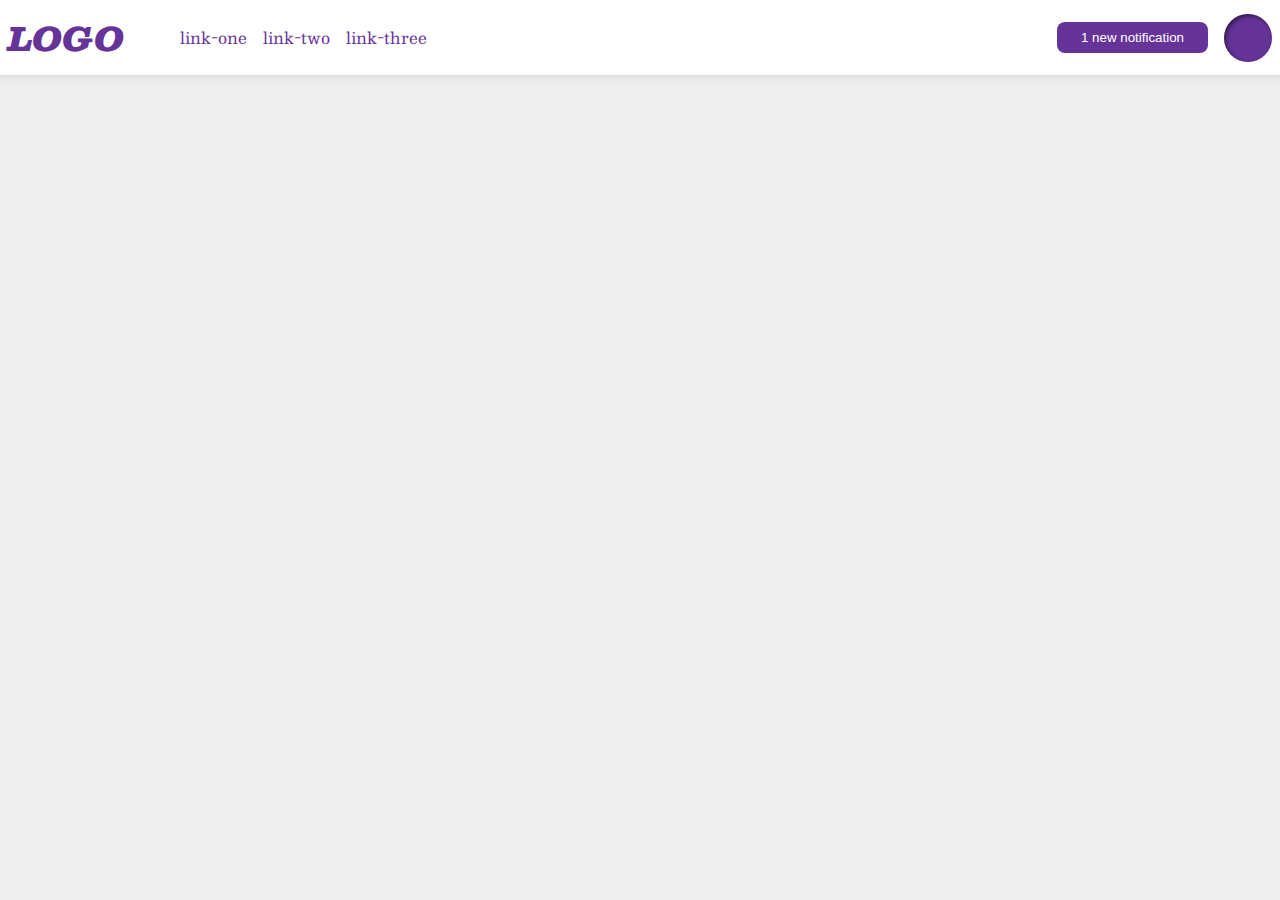
<file: flex/03-flex-header-2/index.html>
<!DOCTYPE html>
<html lang="en">
  <head>
    <meta charset="UTF-8" />
    <meta http-equiv="X-UA-Compatible" content="IE=edge" />
    <meta name="viewport" content="width=device-width, initial-scale=1.0" />
    <title>Flex Header 2</title>
    <link rel="stylesheet" href="style.css" />
  </head>
  <body>
    <div class="header">
      <div class="left">
        <div class="logo">LOGO</div>
        <ul class="links">
          <li><a href="https://google.com">link-one</a></li>
          <li><a href="https://google.com">link-two</a></li>
          <li><a href="https://google.com">link-three</a></li>
        </ul>
      </div>
      <div class="right">
        <button class="notifications">1 new notification</button>
        <div class="profile-image"></div>
      </div>
    </div>
  </body>
</html>
</file>
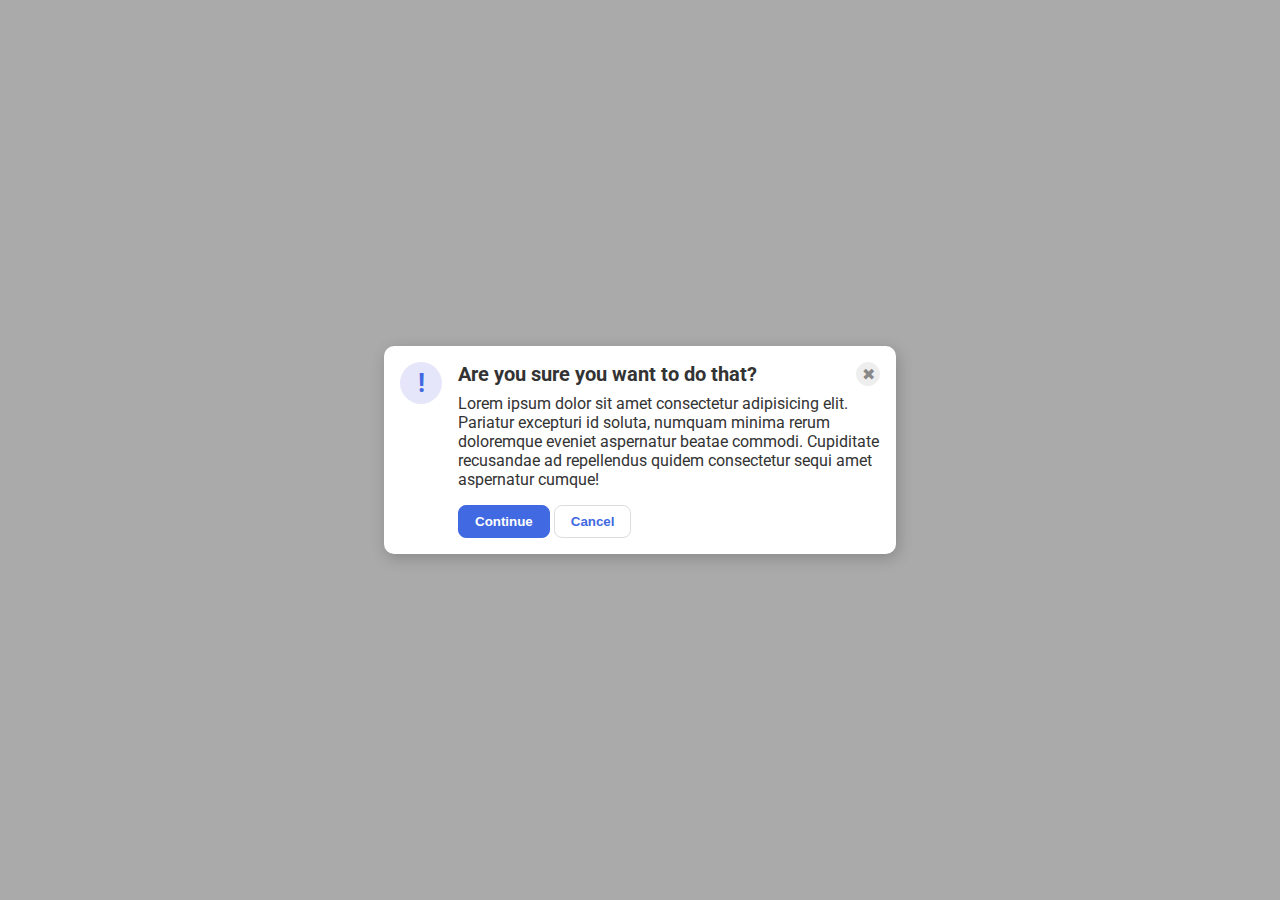
<file: flex/05-flex-modal/index.html>
<!DOCTYPE html>
<html lang="en">
  <head>
    <meta charset="UTF-8" />
    <meta http-equiv="X-UA-Compatible" content="IE=edge" />
    <meta name="viewport" content="width=device-width, initial-scale=1.0" />
    <link rel="stylesheet" href="style.css" />
    <title>Modal</title>
  </head>
  <body>
    <div class="modal">
      <div class="icon">!</div>
      <div class="container">
        <div class="header">
          Are you sure you want to do that?
          <button class="close-button">✖</button>
        </div>
        <div class="text">
          Lorem ipsum dolor sit amet consectetur adipisicing elit. Pariatur
          excepturi id soluta, numquam minima rerum doloremque eveniet
          aspernatur beatae commodi. Cupiditate recusandae ad repellendus quidem
          consectetur sequi amet aspernatur cumque!
        </div>
        <button class="continue">Continue</button>
        <button class="cancel">Cancel</button>
      </div>
    </div>
  </body>
</html>
</file>
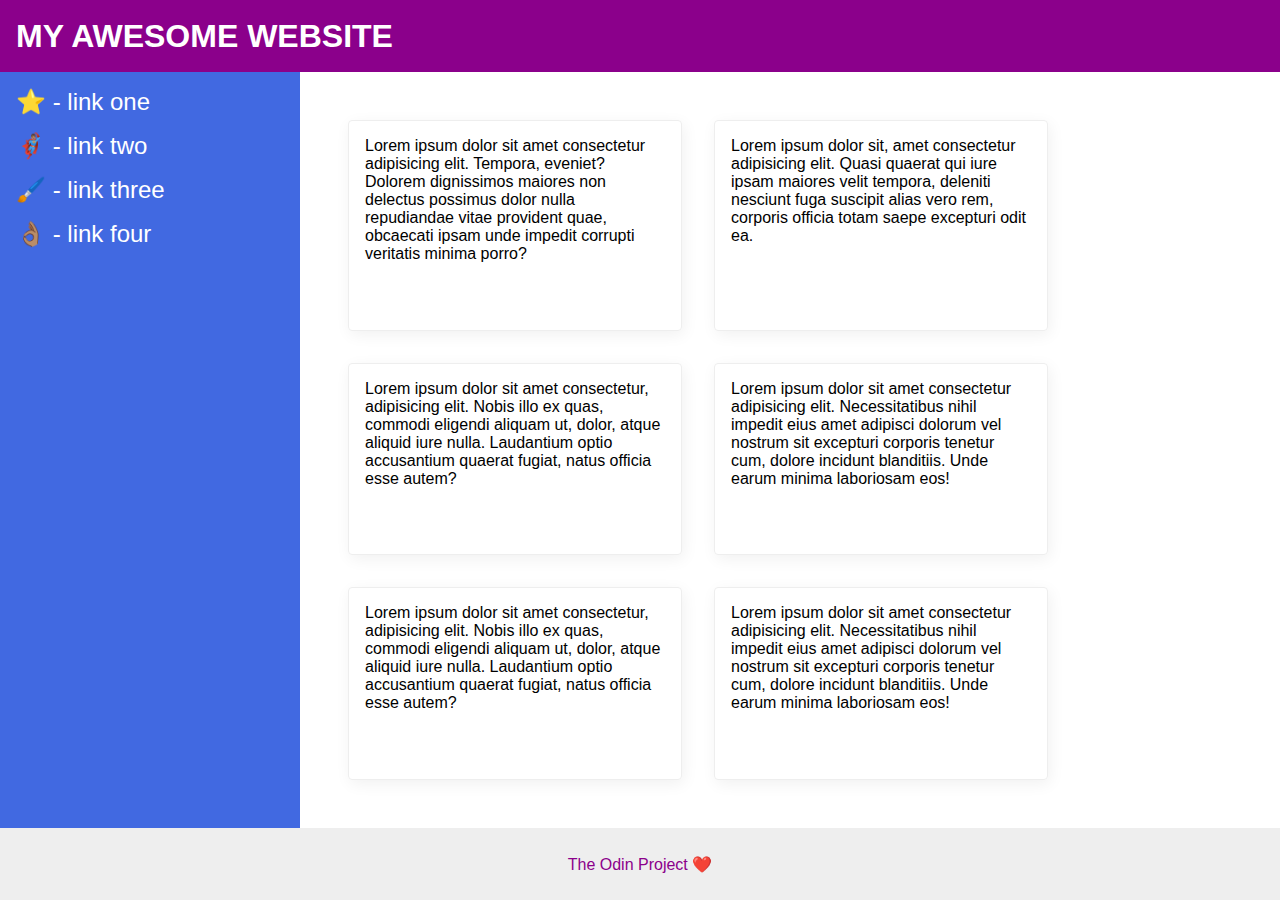
<file: flex/07-flex-layout-2/index.html>
<!DOCTYPE html>
<html lang="en">
  <head>
    <meta charset="UTF-8">
    <meta http-equiv="X-UA-Compatible" content="IE=edge">
    <meta name="viewport" content="width=device-width, initial-scale=1.0">
    <title>The Holy Grail</title>
    <link rel="stylesheet" href="style.css">
  </head>
  <body>
    <div class="header">
      MY AWESOME WEBSITE
    </div>
    
    <div class="main">
      <div class="sidebar">
        <ul>
          <li><a href="#">⭐ - link one</a></li>
          <li><a href="#">🦸🏽‍♂️ - link two</a></li>
          <li><a href="#">🖌️ - link three</a></li>
          <li><a href="#">👌🏽 - link four</a></li>
        </ul>
      </div>
  
      <div class="content">
        <div class="card">Lorem ipsum dolor sit amet consectetur adipisicing elit. Tempora, eveniet? Dolorem dignissimos maiores non delectus possimus dolor nulla repudiandae vitae provident quae, obcaecati ipsam unde impedit corrupti veritatis minima porro?</div>
        <div class="card">Lorem ipsum dolor sit, amet consectetur adipisicing elit. Quasi quaerat qui iure ipsam maiores velit tempora, deleniti nesciunt fuga suscipit alias vero rem, corporis officia totam saepe excepturi odit ea.</div>
        <div class="card">Lorem ipsum dolor sit amet consectetur, adipisicing elit. Nobis illo ex quas, commodi eligendi aliquam ut, dolor, atque aliquid iure nulla. Laudantium optio accusantium quaerat fugiat, natus officia esse autem?</div>
        <div class="card">Lorem ipsum dolor sit amet consectetur adipisicing elit. Necessitatibus nihil impedit eius amet adipisci dolorum vel nostrum sit excepturi corporis tenetur cum, dolore incidunt blanditiis. Unde earum minima laboriosam eos!</div>
        <div class="card">Lorem ipsum dolor sit amet consectetur, adipisicing elit. Nobis illo ex quas, commodi eligendi aliquam ut, dolor, atque aliquid iure nulla. Laudantium optio accusantium quaerat fugiat, natus officia esse autem?</div>
        <div class="card">Lorem ipsum dolor sit amet consectetur adipisicing elit. Necessitatibus nihil impedit eius amet adipisci dolorum vel nostrum sit excepturi corporis tenetur cum, dolore incidunt blanditiis. Unde earum minima laboriosam eos!</div>    
      </div>
    </div>

    <div class="footer">
      The Odin Project ❤️
    </div>
  </body>
</html>
</file>
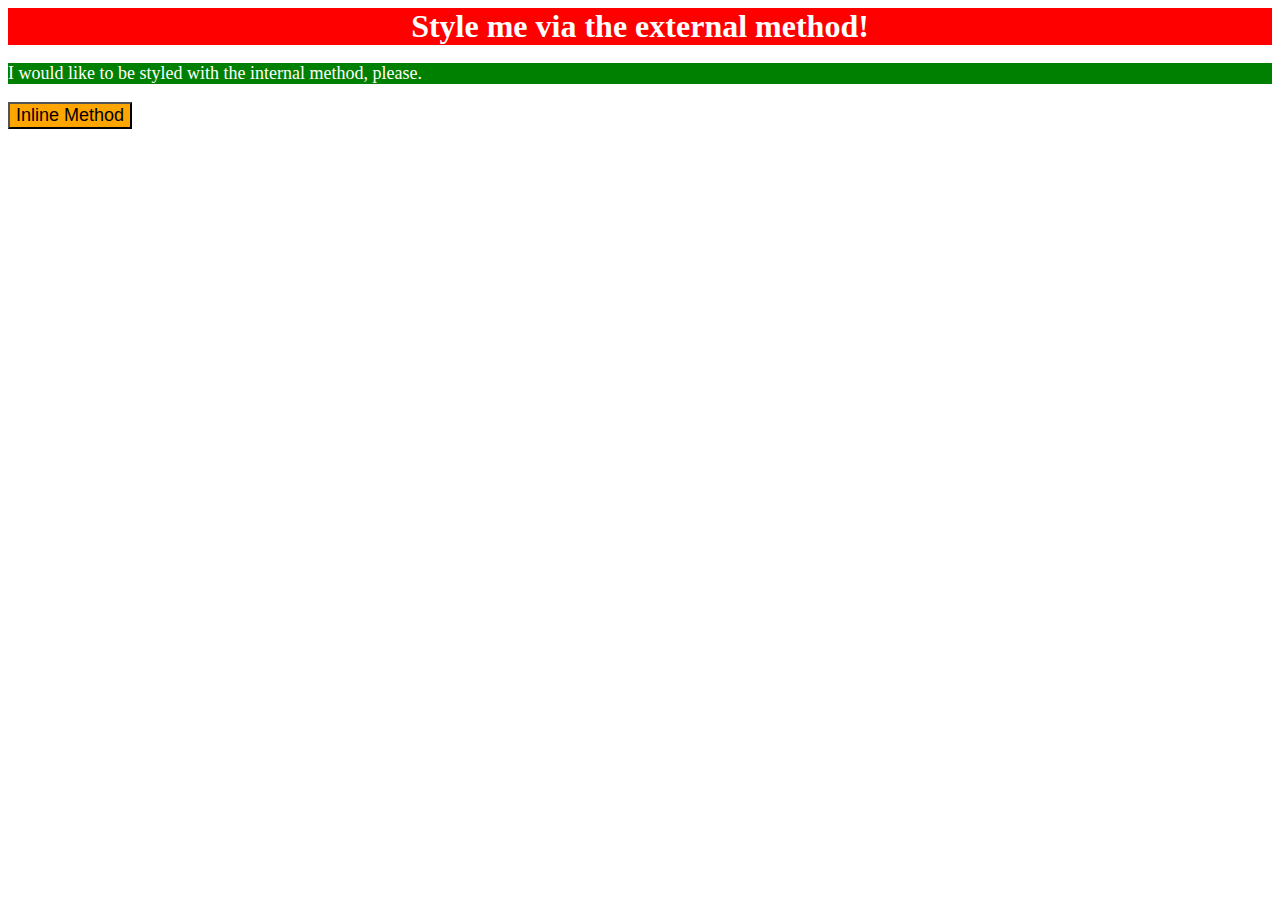
<file: foundations/01-css-methods/index.html>
<!DOCTYPE html>
<html lang="en">
  <head>
    <meta charset="UTF-8" />
    <meta http-equiv="X-UA-Compatible" content="IE=edge" />
    <meta name="viewport" content="width=device-width, initial-scale=1.0" />
    <link rel="stylesheet" href="style.css" />
    <style>
      p {
        background-color: green;
        color: white;
        font-size: 18px;
      }
    </style>
    <title>Methods for Adding CSS</title>
  </head>
  <body>
    <div>Style me via the external method!</div>
    <p>I would like to be styled with the internal method, please.</p>
    <button style="background-color: orange; font-size: 18px">
      Inline Method
    </button>
  </body>
</html>
</file>
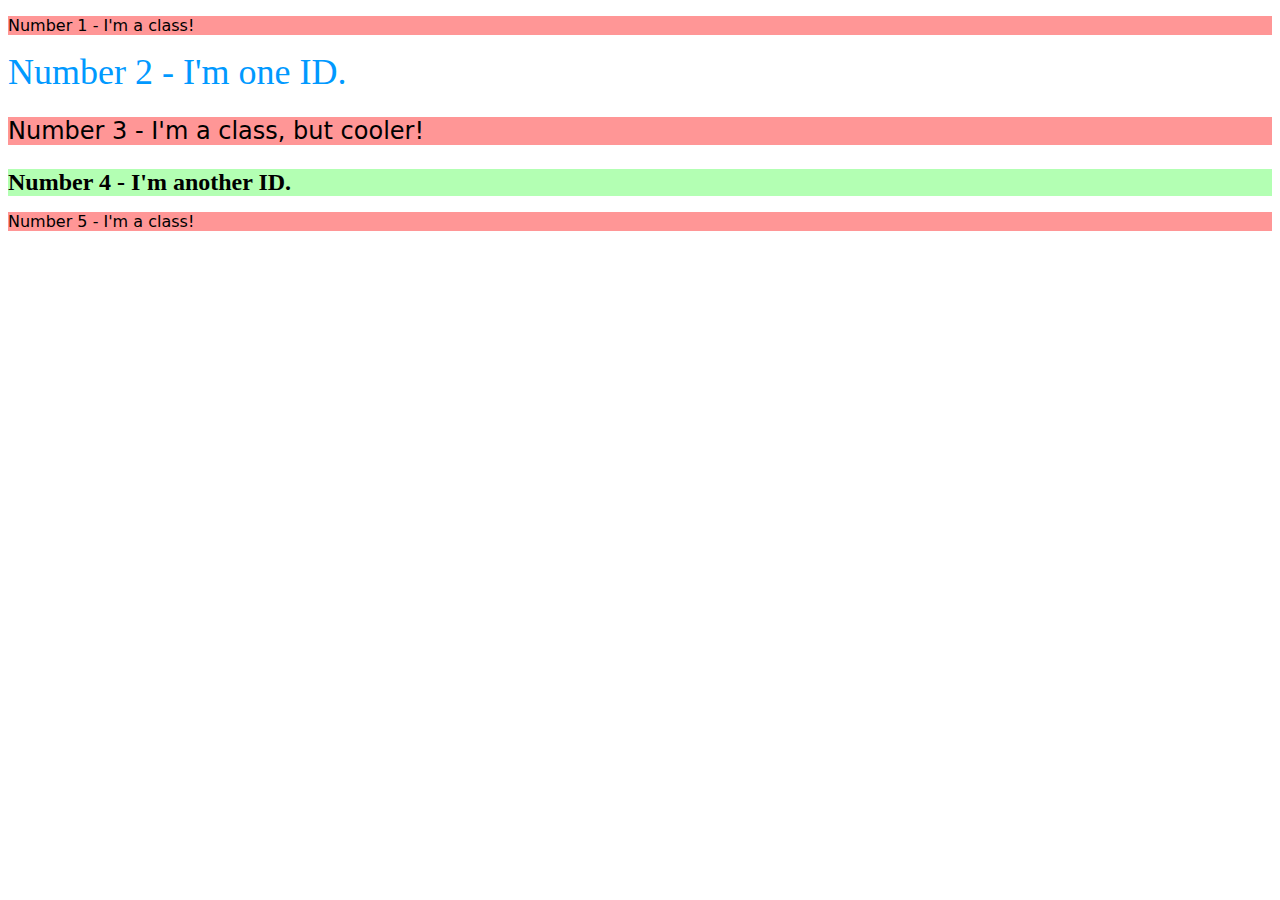
<file: foundations/02-class-id-selectors/index.html>
<!DOCTYPE html>
<html lang="en">
  <head>
    <meta charset="UTF-8" />
    <meta http-equiv="X-UA-Compatible" content="IE=edge" />
    <meta name="viewport" content="width=device-width, initial-scale=1.0" />
    <title>Class and ID Selectors</title>
    <link rel="stylesheet" href="style.css" />
  </head>
  <body>
    <p class="odd">Number 1 - I'm a class!</p>
    <div id="second">Number 2 - I'm one ID.</div>
    <p class="odd bigger">Number 3 - I'm a class, but cooler!</p>
    <div class="bigger" id="fourth">Number 4 - I'm another ID.</div>
    <p class="odd">Number 5 - I'm a class!</p>
  </body>
</html>
</file>
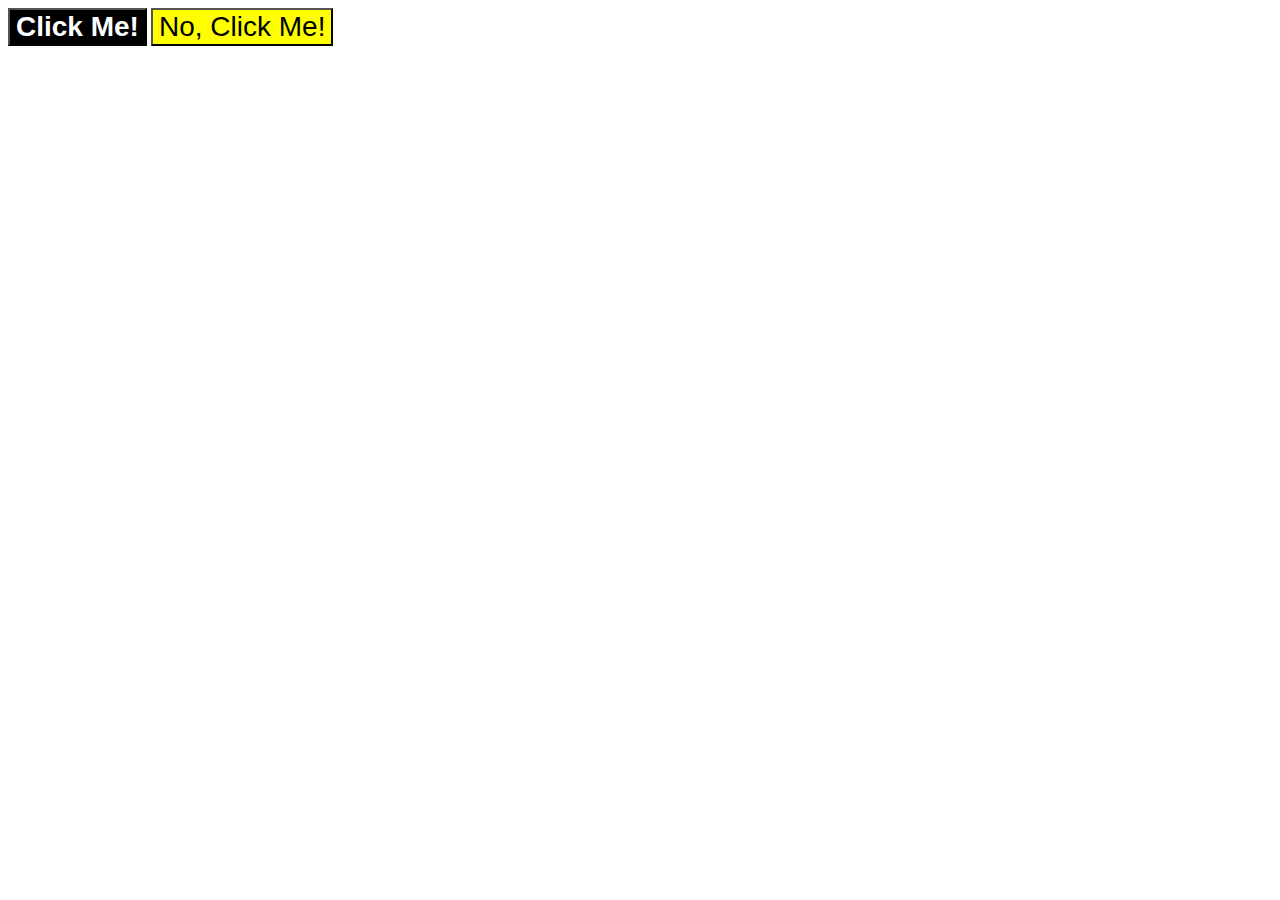
<file: foundations/03-grouping-selectors/index.html>
<!DOCTYPE html>
<html lang="en">
  <head>
    <meta charset="UTF-8">
    <meta http-equiv="X-UA-Compatible" content="IE=edge">
    <meta name="viewport" content="width=device-width, initial-scale=1.0">
    <title>Grouping Selectors</title>
    <link rel="stylesheet" href="style.css">
  </head>
  <body>
    <button class="black-button">Click Me!</button>
    <button class="yellow-button">No, Click Me!</button>
  </body>
</html>
</file>
<file: flex/03-flex-header-2/style.css>
/* this is some magical font-importing.  
you'll learn about it later. */
@import url('https://fonts.googleapis.com/css2?family=Besley:ital,wght@0,400;1,900&display=swap');

body {
  margin: 0;
  background: #eee;
  font-family: Besley, serif;
}

.header {
  background: white;
  border-bottom: 1px solid #ddd;
  box-shadow: 0 0 8px rgba(0,0,0,.1);
  display: flex;
  justify-content: space-between;
  /* There is 8px space between everything and the edge of the header. */
  padding: 8px;
}

.header,
.left,
.right,
.links {
  display: flex;
  /* Everything is centered vertically inside the header. */
  align-items: center;
  /* There is 16px between each item on both sides of the header. */
  gap: 16px;
}



.profile-image {
  background: rebeccapurple;
  box-shadow: inset 2px 2px 4px rgba(0,0,0,.5);
  border-radius: 50%;
  width: 48px;
  height: 48px;
  flex-shrink: 0;
}

.logo {
  color: rebeccapurple;
  font-size: 32px;
  font-weight: 900;
  font-style: italic;
}

button {
  border: none;
  border-radius: 8px;
  background: rebeccapurple;
  color: white;
  padding: 8px 24px;
}

a {
  /* this removes the line under our links */
  text-decoration: none;
  color: rebeccapurple;
}

ul {
  list-style-type: none;
}
</file>
<file: flex/05-flex-modal/style.css>
@import url('https://fonts.googleapis.com/css2?family=Roboto:wght@400;700&display=swap');

html, body {
  height: 100%;
}

body {
  font-family: Roboto, sans-serif;
  margin: 0;
  background: #aaa;
  color: #333;
  /* I'll give you this one for free lol */
  display: flex;
  align-items: center;
  justify-content: center;
}



.header {
  font-weight: bold;
  font-size: 1.25em;
  display: flex;
  justify-content: space-between;
  align-items: center;
  margin-bottom: 8px;
}

.modal {
  display: flex;
  padding: 16px;
  gap: 16px;
  background: white;
  width: 480px;
  border-radius: 10px;
  box-shadow: 2px 4px 16px rgba(0,0,0,.2);
}

.text {
  margin-bottom: 16px;
}

.icon {
  color: royalblue;
  font-size: 26px;
  font-weight: 700;
  background: lavender;
  width: 42px;
  height: 42px;
  border-radius: 50%;
  display: flex;
  align-items: center;
  justify-content: center;
  flex-shrink: 0;
}

.close-button {
  background: #eee;
  border-radius: 50%;
  color: #888;
  font-weight: 400;
  font-size: 16px;
  height: 24px;
  width: 24px;
  display: flex;
  align-items: center;
  justify-content: center;
  border: 1px solid #eee;
  padding: 0;
}

button {
  cursor: pointer;
  padding: 8px 16px;
  border-radius: 8px;
  font-weight: bold;
}

button.continue {
  background: royalblue;
  border: 1px solid royalblue;
  color: white;
}

button.cancel {
  background: white;
  border: 1px solid #ddd;
  color: royalblue;
}
</file>
<file: flex/07-flex-layout-2/style.css>
body {
  font-family: -apple-system, BlinkMacSystemFont, "Segoe UI", Roboto, Oxygen,
    Ubuntu, Cantarell, "Open Sans", "Helvetica Neue", sans-serif;
  margin: 0;
  min-height: 100vh;
  display: flex;
  flex-direction: column;
}

.header {
  height: 72px;
  background: darkmagenta;
  color: white;
  font-size: 32px;
  font-weight: 900;
  display: flex;
  align-items: center;
  padding-left: 16px;
}

.footer {
  height: 72px;
  background: #eee;
  color: darkmagenta;
}

.sidebar {
  width: 300px;
  display: flex;
  flex-shrink: 0;
  padding: 16px;
  align-items: flex-start;
  background: royalblue;
  box-sizing: border-box;
}

.content {
  padding: 48px;
  gap: 32px;
  display: flex;
  flex-wrap: wrap;
}

.card {
  border: 1px solid #eee;
  box-shadow: 2px 4px 16px rgba(0, 0, 0, 0.06);
  border-radius: 4px;
  flex-basis: 300px;
  padding: 16px;
}

.main {
  display: flex;
  flex: 1;
}

.footer {
  margin-top: auto;
  display: flex;
  justify-content: center;
  align-items: center;
  margin-bottom: auto;
}

ul {
  list-style: none;
  margin: 0;
  padding: 0;
}

a {
  text-decoration: none;
  font-size: 24px;
  color: white;
}

li {
  margin-bottom: 16px;
}
</file>
<file: foundations/01-css-methods/style.css>
div {
  background-color: red;
  color: white;
  font-size: 32px;
  text-align: center;
  font-weight: bold;
}
</file>
<file: foundations/02-class-id-selectors/style.css>
.odd {
  background-color: rgb(255, 150, 150);
  font-family: "Verdana", "DejaVu Sans", "sans-serif";
}

.bigger {
  font-size: 24px;
}
#second {
  color: #0099ff;
  font-size: 36px;
}

#fourth {
  background-color: hsl(120, 100%, 85%);
  font-weight: bold;
}
</file>
<file: foundations/03-grouping-selectors/style.css>
.black-button,
.yellow-button {
  font-family: Helvetica, "Times New Roman", sans-serif;
  font-size: 28px;
}

.black-button {
  background-color: black;
  color: white;
  font-weight: bold;
}

.yellow-button {
  background-color: yellow;
}
</file>
